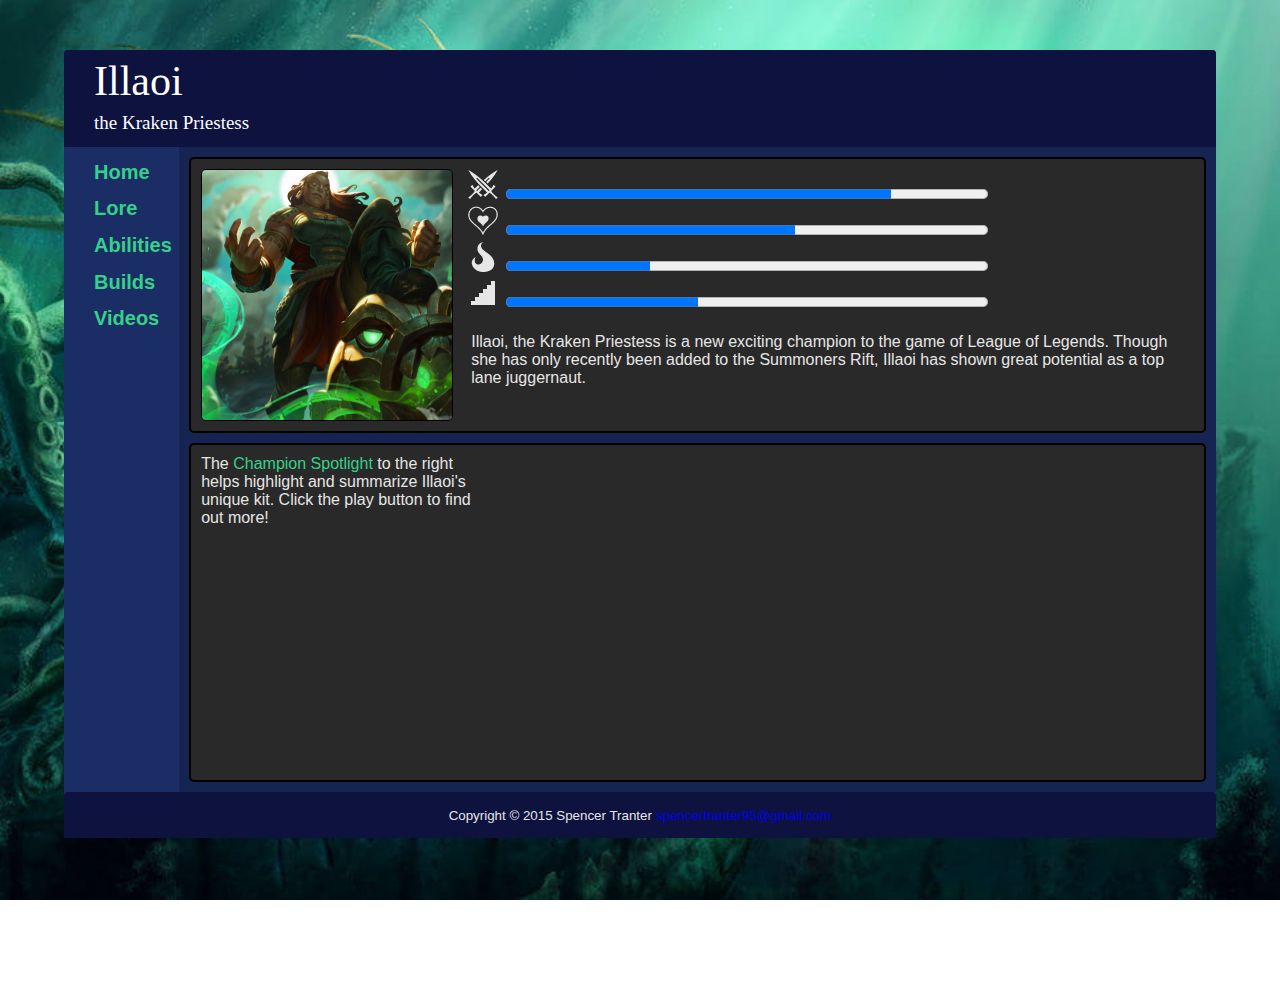
<file: project/index.html>
<!DOCTYPE html>
<html lang="en">
<head>
	<title>Index</title>
	<meta charset="utf-8">

	<link type="text/css" rel="stylesheet" href="assets/css/layout.css">

</head>

<body>
	<div class="wrapper">
		<header>
			<div class='logo'>
				Illaoi<br/>
				<span class='logo-sub-title'>the Kraken Priestess</span>
			</div>
		</header>
		<div class="floatleft">
			<nav>
				<ul>
					<li><a href="index.html">Home</a></li>
					<li><a href="lore.html">Lore</a></li>
					<li><a href="abilities.html">Abilities</a></li>
					<li><a href="builds.html">Builds</a></li>
					<li><a href="videos.html">Videos</a></li>
				</ul>
			</nav>
		</div>
		<main>
			<div id="topinfo">
				<img src="assets/images/noskin.png" alt="original Illaoi" height="250" width="250">
				<ul id="stats">
					<li id="attack"><progress value="8" max="10">Attack Power</progress></li>
					<li id="defence"><progress value="6" max="10">Defence Power</progress></li>
					<li id="ability"><progress value="3" max="10">Ability Power</progress></li>
					<li id="difficulty"><progress value="4" max="10">Difficulty</progress></li>
				</ul>
				<p>
					Illaoi, the Kraken Priestess is a new exciting champion to the game of
					League of Legends. Though she has only recently been added to the
					Summoners Rift, Illaoi has shown great potential as a top lane
					juggernaut.
				</p>
			</div>
			<div id="botinfo">
				<iframe width="700" height="315" allowfullscreen
					src="https://www.youtube.com/embed/UFkCDRlb9FA">
				</iframe>
				<p>
					The <a href="https://www.youtube.com/watch?v=UFkCDRlb9FA">Champion Spotlight</a> to the right helps highlight and summarize Illaoi's
					unique kit. Click the play button to find out more!
				</p>
				<br>
			</div>
		</main>
		<footer>
			<small>Copyright &copy; 2015 Spencer Tranter</small>
			<small><a href="mailto:spencertranter95@gmail.com">spencertranter95@gmail.com</a></small>
		</footer>
	</div>
</body>
</html>
</file>
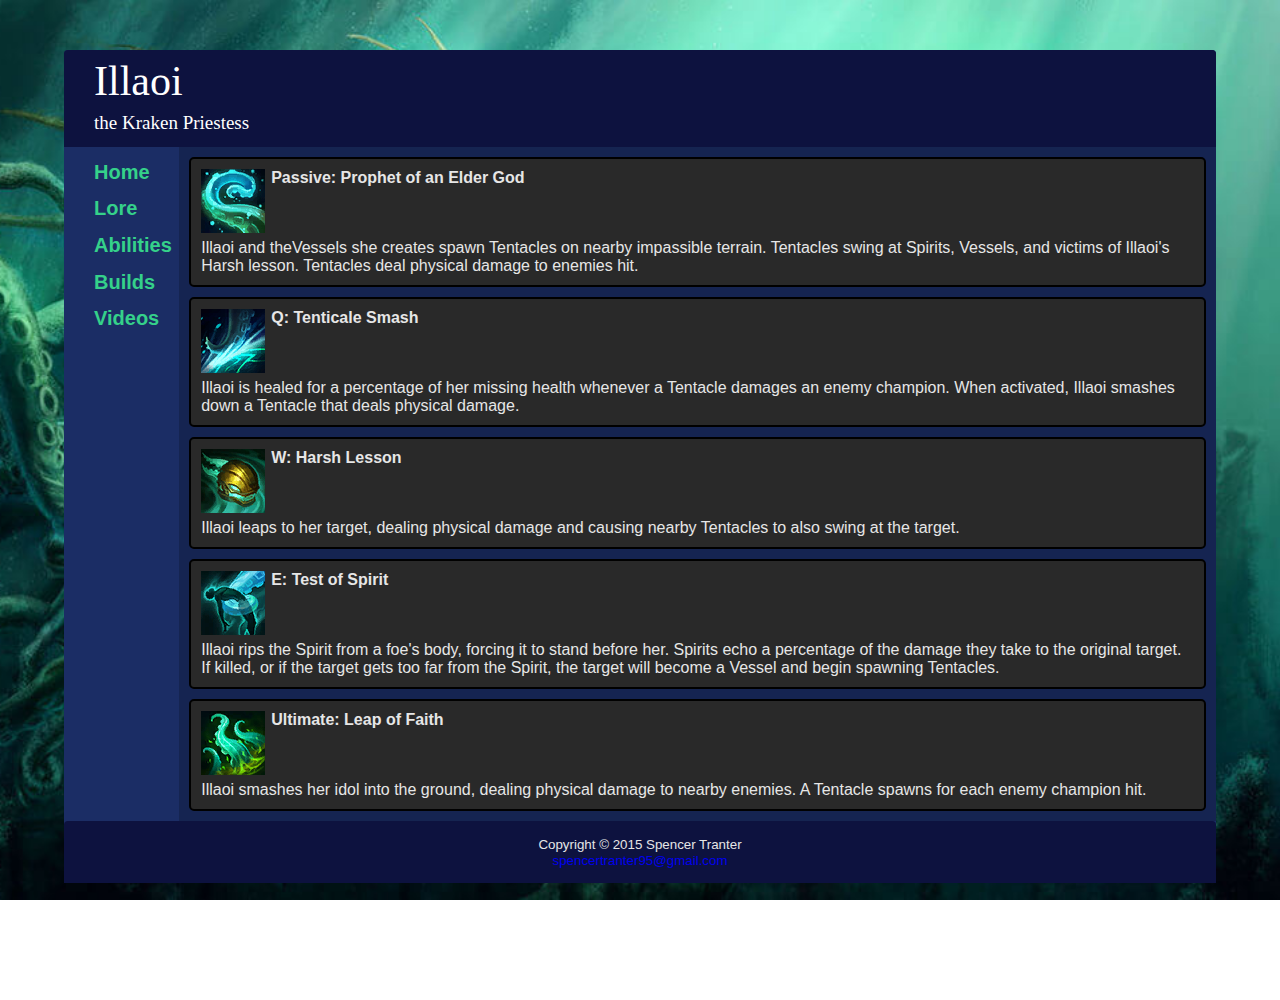
<file: abilities.html>
<!DOCTYPE html>
<html lang="en">
<head>
	<title>Abilities</title>
	<meta charset="utf-8">

	<link type="text/css" rel="stylesheet" href="assets/css/layout.css">

</head>

<body>
	<div class="wrapper">
		<header>
			<div class='logo'>
				Illaoi<br/>
				<span class='logo-sub-title'>the Kraken Priestess</span>
			</div>
		</header>
		<div class="floatleft">
			<nav>
				<ul>
					<li><a href="home.html">Home</a></li>
					<li><a href="lore.html">Lore</a></li>
					<li><a href="abilities.html">Abilities</a></li>
					<li><a href="builds.html">Builds</a></li>
					<li><a href="videos.html">Videos</a></li>
				</ul>
			</nav>
		</div>
		<main>
			<div id="passive">
				<img src="assets/images/abilities/illaoiP.png" height="64" width="64" alt="single tenticle">
				<dl>
					<dt>Passive: Prophet of an Elder God</dt>
						<dd>
							<br>
							Illaoi and theVessels she creates spawn Tentacles on nearby impassible
							terrain. Tentacles swing at Spirits, Vessels, and victims of Illaoi's Harsh
							lesson. Tentacles deal physical damage to enemies hit.
						</dd>
				</dl>
			</div>
			<div id="q">
				<img src="assets/images/abilities/illaoiQ.png" height="64" width="64" alt="tenticle smashing ground">
				<dl>
					<dt>Q: Tenticale Smash</dt>
						<dd>
							<br>
							Illaoi is healed for a percentage of her missing health whenever a
							Tentacle damages an enemy champion. When activated, Illaoi smashes
							down a Tentacle that deals physical damage.
						</dd>
				</dl>
			</div>
			<div id="w">
				<img src="assets/images/abilities/illaoiW.png" height="64" width="64" alt="idol of a kraken face">
				<dl>
					<dt>W: Harsh Lesson</dt>
						<dd>
							<br>
							Illaoi leaps to her target, dealing physical damage and causing nearby
							Tentacles to also swing at the target.
						</dd>
				</dl>
			</div>
			<div id="e">
				<img src="assets/images/abilities/illaoiE.png" height="64" width="64" alt="tenticle grabbing a body">
				<dl>
					<dt>E: Test of Spirit</dt>
						<dd>
							<br>
							Illaoi rips the Spirit from a foe's body, forcing it to stand before
							her. Spirits echo a percentage of the damage they take to the original
							target. If killed, or if the target gets too far from the Spirit, the
							target will become a Vessel and begin spawning Tentacles.
						</dd>
				</dl>
			</div>
			<div id="r">
				<img src="assets/images/abilities/illaoiR.png" height="64" width="64" alt="three tenticles">
				<dl>
					<dt>Ultimate: Leap of Faith</dt>
						<dd>
							<br>
							Illaoi smashes her idol into the ground, dealing physical damage
							to nearby enemies. A Tentacle spawns for each enemy champion hit.
						</dd>
				</dl>
			</div>
		</main>
		<footer>
			<small>Copyright &copy; 2015 Spencer Tranter</small>
			<br>
			<small><a href="mailto:spencertranter95@gmail.com">spencertranter95@gmail.com</a></small>
		</footer>
	</div>
</body>
</html>
</file>
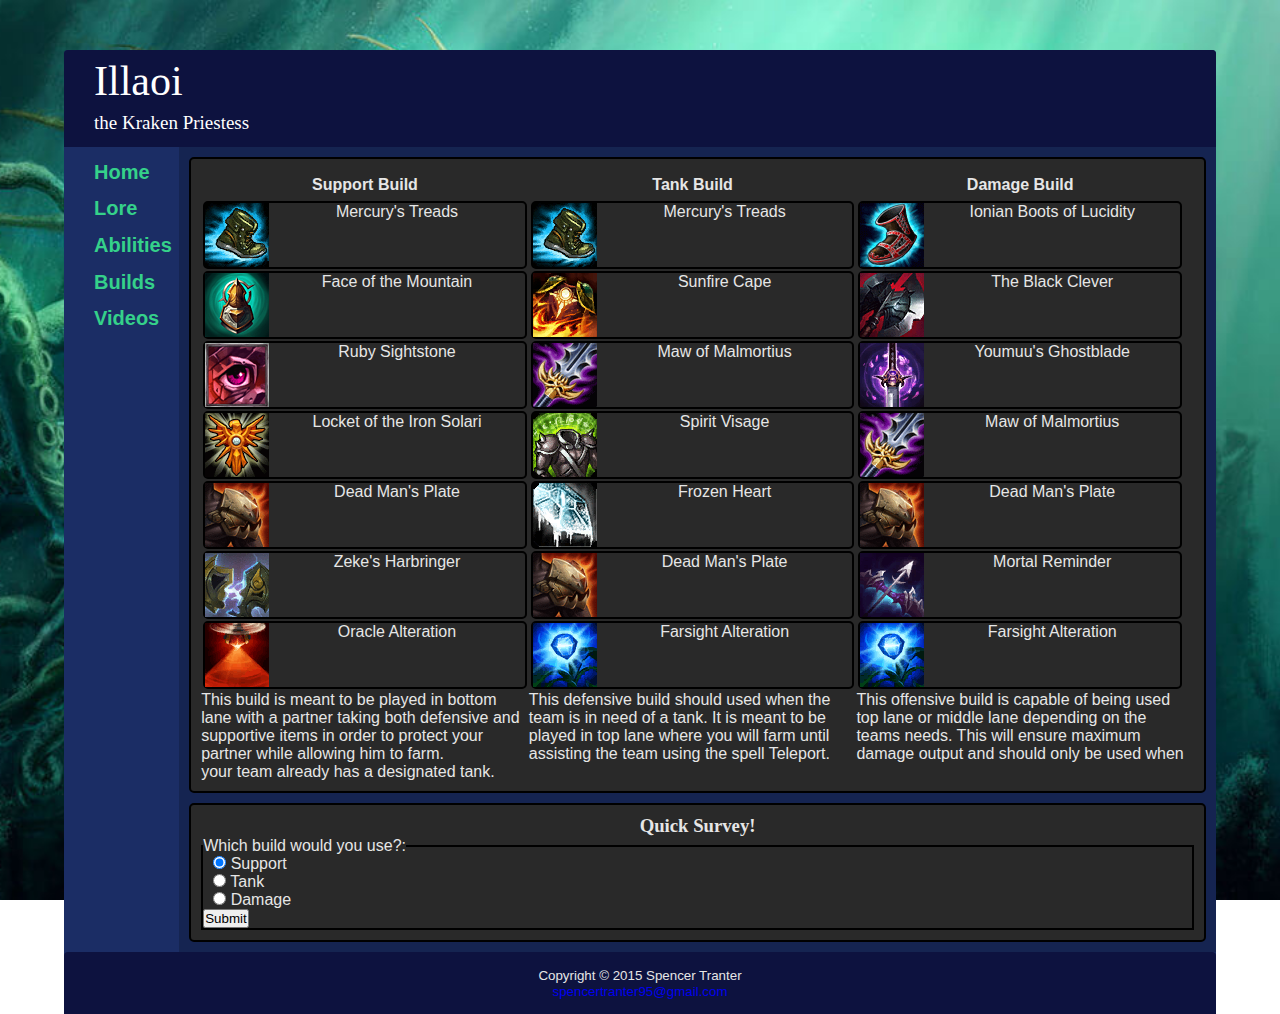
<file: builds.html>
<!DOCTYPE html>
<html lang="en">
<head>
	<title>Builds</title>
	<meta charset="utf-8">

	<link type="text/css" rel="stylesheet" href="assets/css/layout.css">

</head>

<body>
	<div class="wrapper">
		<header>
			<div class='logo'>
				Illaoi<br/>
				<span class='logo-sub-title'>the Kraken Priestess</span>
			</div>
		</header>
		<div class="floatleft">
			<nav>
				<ul>
					<li><a href="home.html">Home</a></li>
					<li><a href="lore.html">Lore</a></li>
					<li><a href="abilities.html">Abilities</a></li>
					<li><a href="builds.html">Builds</a></li>
					<li><a href="videos.html">Videos</a></li>
				</ul>
			</nav>
		</div>
		<main>
			<div id="builds">
				<table>
					<tr>
						<th>Support Build</th>
					</tr>
		  		<tr>
		    		<td>
							<img src="assets/images/support/mercurys.gif" width="64" height="64" alt="brown boots">
							Mercury's Treads
						</td>
		  		</tr>
					<tr>
						<td>
							<img src="assets/images/support/face.gif" width="64" height="64" alt="green pendant">
							Face of the Mountain
						</td>
					</tr>
					<tr>
						<td>
							<img src="assets/images/support/ruby.gif" width="64" height="64" alt="red eye">
							Ruby Sightstone
						</td>
					</tr>
					<tr>
						<td>
							<img src="assets/images/support/locket.gif" width="64" height="64" alt="golden locket">
							Locket of the Iron Solari
						</td>
					</tr>
					<tr>
						<td>
							<img src="assets/images/support/dead.gif" width="64" height="64" alt="brown shoulder plate">
							Dead Man's Plate
						</td>
					</tr>
					<tr>
						<td>
							<img src="assets/images/support/zekes.gif" width="64" height="64" alt="lighting connecting armour">
							Zeke's Harbringer
						</td>
					</tr>
					<tr>
						<td>
							<img src="assets/images/support/oracle.gif" width="64" height="64" alt="red trinket">
							Oracle Alteration
						</td>
					</tr>
				</table>


			<table>
				<tr>
					<th>Tank Build</th>
				</tr>
				<tr>
					<td>
						<img src="assets/images/tank/mercurys.gif" width="64" height="64" alt="brown boots">
						Mercury's Treads
					</td>
				</tr>
				<tr>
					<td>
						<img src="assets/images/tank/sunfire.gif" width="64" height="64" alt="burning cape">
						Sunfire Cape
					</td>
				</tr>
				<tr>
					<td>
						<img src="assets/images/tank/maw.gif" width="64" height="64" alt="jagged sword">
						Maw of Malmortius
					</td>
				</tr>
				<tr>
					<td>
						<img src="assets/images/tank/spirit.gif" width="64" height="64" alt="glowing green armour">
						Spirit Visage
					</td>
				</tr>
				<tr>
					<td>
						<img src="assets/images/tank/frozen.gif" width="64" height="64" alt="white crystal">
						Frozen Heart
					</td>
				</tr>
				<tr>
					<td>
						<img src="assets/images/tank/dead.gif" width="64" height="64" alt="brown shoulder plate">
						Dead Man's Plate
					</td>
				</tr>
				<tr>
					<td>
						<img src="assets/images/tank/farsight.gif" width="64" height="64" alt="blue trinket">
						Farsight Alteration
					</td>
				</tr>
			</table>


		<table>
			<tr>
				<th>Damage Build</th>
			</tr>
			<tr>
				<td>
					<img src="assets/images/damage/ionian.gif" width="64" height="64" alt="red boots">
					Ionian Boots of Lucidity
				</td>
			</tr>
			<tr>
				<td>
					<img src="assets/images/damage/black.gif" width="64" height="64" alt="black axe">
					The Black Clever
				</td>
			</tr>
			<tr>
				<td>
					<img src="assets/images/damage/youmuus.gif" width="64" height="64" alt="glowing sword">
					Youmuu's Ghostblade
				</td>
			</tr>
			<tr>
				<td>
					<img src="assets/images/damage/maw.gif" width="64" height="64" alt="jagged sword">
					Maw of Malmortius
				</td>
			</tr>
			<tr>
				<td>
					<img src="assets/images/damage/dead.gif" width="64" height="64" alt="brown shoulder plate">
					Dead Man's Plate
				</td>
			</tr>
			<tr>
				<td>
					<img src="assets/images/damage/mortal.gif" width="64" height="64" alt="purple crossbow">
					Mortal Reminder
				</td>
			</tr>
			<tr>
				<td>
					<img src="assets/images/damage/farsight.gif" width="64" height="64" alt="blue trinket">
					Farsight Alteration
				</td>
			</tr>
		</table>
		<p>
			This build is meant to be played in bottom lane with a partner taking both
			defensive and supportive items in order to protect your partner while allowing
			him to farm.
		</p>
		<p>
			This defensive build should used when the team is in need of a tank. It is
			meant to be played in top lane where you will farm until assisting the team
			using the spell Teleport.
		</p>
			This offensive build is capable of being used top lane or middle lane depending
			on the teams needs. This will ensure maximum damage output and should only be
			used when your team already has a designated tank.
		<p>
	</div>
	<div id = "bot">
		<h3> Quick Survey!</h3>
		<form>
			<fieldset>
				<legend>Which build would you use?:</legend>
				<input type="radio" name="build" value="support" checked> Support<br>
				<input type="radio" name="build" value="tank"> Tank<br>
				<input type="radio" name="build" value="damage"> Damage<br>
				<button type="submit" value="Submit" onclick="alert('Thank you for your time!');">Submit</button>
			</fieldset>
		</form>
	</div>
		</main>
		<footer>
			<small>Copyright &copy; 2015 Spencer Tranter</small>
			<br>
			<small><a href="mailto:spencertranter95@gmail.com">spencertranter95@gmail.com</a></small>
		</footer>
	</div>
</body>
</html>
</file>
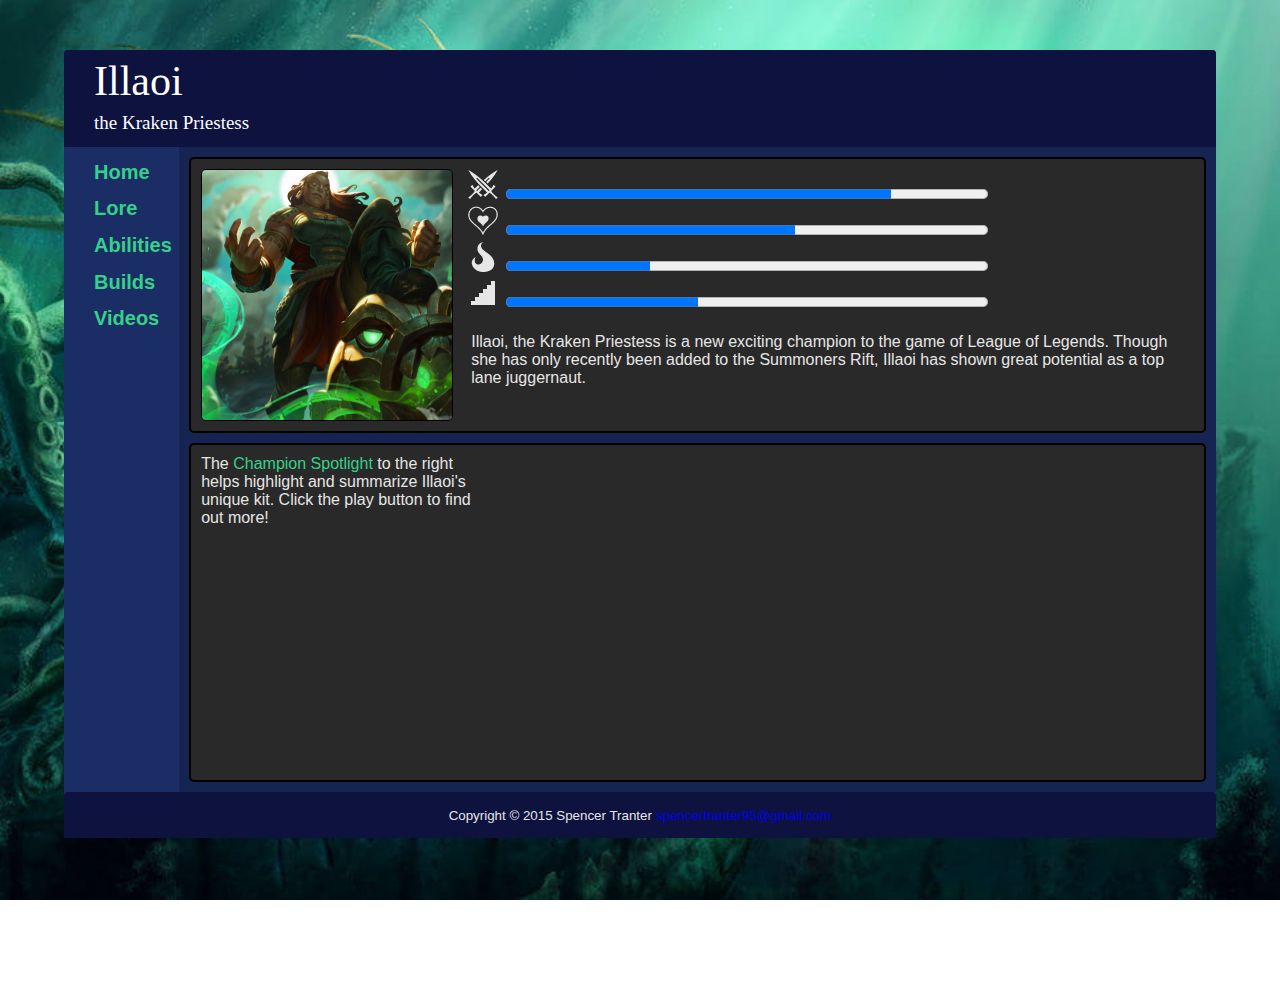
<file: home.html>
<!DOCTYPE html>
<html lang="en">
<head>
	<title>Index</title>
	<meta charset="utf-8">

	<link type="text/css" rel="stylesheet" href="assets/css/layout.css">

</head>

<body>
	<div class="wrapper">
		<header>
			<div class='logo'>
				Illaoi<br/>
				<span class='logo-sub-title'>the Kraken Priestess</span>
			</div>
		</header>
		<div class="floatleft">
			<nav>
				<ul>
					<li><a href="home.html">Home</a></li>
					<li><a href="lore.html">Lore</a></li>
					<li><a href="abilities.html">Abilities</a></li>
					<li><a href="builds.html">Builds</a></li>
					<li><a href="videos.html">Videos</a></li>
				</ul>
			</nav>
		</div>
		<main>
			<div id="topinfo">
				<img src="assets/images/noskin.png" alt="original Illaoi" height="250" width="250">
				<ul id="stats">
					<li id="attack"><progress value="8" max="10">Attack Power</progress></li>
					<li id="defence"><progress value="6" max="10">Defence Power</progress></li>
					<li id="ability"><progress value="3" max="10">Ability Power</progress></li>
					<li id="difficulty"><progress value="4" max="10">Difficulty</progress></li>
				</ul>
				<p>
					Illaoi, the Kraken Priestess is a new exciting champion to the game of
					League of Legends. Though she has only recently been added to the
					Summoners Rift, Illaoi has shown great potential as a top lane
					juggernaut.
				</p>
			</div>
			<div id="botinfo">
				<iframe width="700" height="315" allowfullscreen
					src="https://www.youtube.com/embed/UFkCDRlb9FA">
				</iframe>
				<p>
					The <a href="https://www.youtube.com/watch?v=UFkCDRlb9FA">Champion Spotlight</a> to the right helps highlight and summarize Illaoi's
					unique kit. Click the play button to find out more!
				</p>
				<br>
			</div>
		</main>
		<footer>
			<small>Copyright &copy; 2015 Spencer Tranter</small>
			<small><a href="mailto:spencertranter95@gmail.com">spencertranter95@gmail.com</a></small>
		</footer>
	</div>
</body>
</html>
</file>
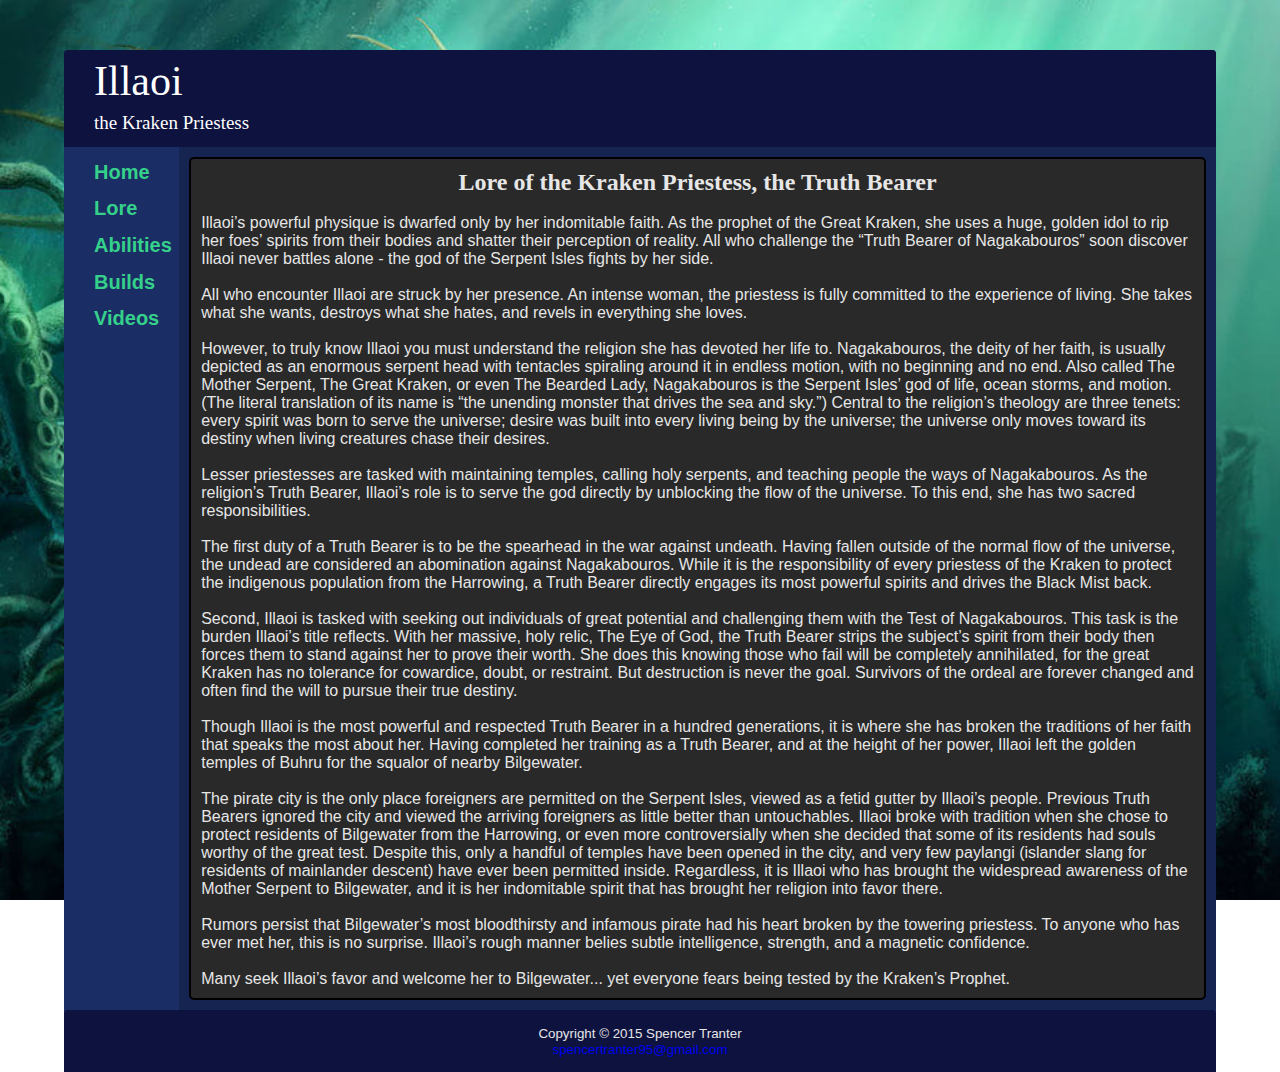
<file: lore.html>
<!DOCTYPE html>
<html lang="en">
<head>
	<title>Lore</title>
	<meta charset="utf-8">

	<link type="text/css" rel="stylesheet" href="assets/css/layout.css">

</head>

<body>
	<div class="wrapper">
		<header>
			<div class='logo'>
				Illaoi<br/>
				<span class='logo-sub-title'>the Kraken Priestess</span>
			</div>
		</header>
		<div class="floatleft">
			<nav>
				<ul>
					<li><a href="home.html">Home</a></li>
					<li><a href="lore.html">Lore</a></li>
					<li><a href="abilities.html">Abilities</a></li>
					<li><a href="builds.html">Builds</a></li>
					<li><a href="videos.html">Videos</a></li>
				</ul>
			</nav>
		</div>
		<main>
			<div id="lore">
				<h2> Lore of the Kraken Priestess, the Truth Bearer </h2>
				<br>
				<p>
					Illaoi’s powerful physique is dwarfed only by her indomitable faith. As
				 the prophet of the Great Kraken, she uses a huge, golden idol to rip her
				  foes’ spirits from their bodies and shatter their perception of reality.
					 All who challenge the “Truth Bearer of Nagakabouros” soon discover Illaoi
					  never battles alone - the god of the Serpent Isles fights by her side.
						<br>
						<br>
All who encounter Illaoi are struck by her presence. An intense woman, the priestess
 is fully committed to the experience of living. She takes what she wants, destroys
  what she hates, and revels in everything she loves.
						<br>
						<br>
However, to truly know Illaoi you must understand the religion she has devoted her
 life to. Nagakabouros, the deity of her faith, is usually depicted as an enormous
  serpent head with tentacles spiraling around it in endless motion, with no beginning
	 and no end. Also called The Mother Serpent, The Great Kraken, or even The Bearded Lady,
	  Nagakabouros is the Serpent Isles’ god of life, ocean storms, and motion. (The
		 literal translation of its name is “the unending monster that drives the sea
		 and sky.”) Central to the religion’s theology are three tenets: every spirit
		 was born to serve the universe; desire was built into every living being by
		 the universe; the universe only moves toward its destiny when living creatures
		  chase their desires.
						<br>
						<br>
Lesser priestesses are tasked with maintaining temples, calling holy serpents, and
teaching people the ways of Nagakabouros. As the religion’s Truth Bearer, Illaoi’s
role is to serve the god directly by unblocking the flow of the universe. To this
end, she has two sacred responsibilities.
						<br>
						<br>
The first duty of a Truth Bearer is to be the spearhead in the war against undeath.
 Having fallen outside of the normal flow of the universe, the undead are considered
  an abomination against Nagakabouros. While it is the responsibility of every priestess
	 of the Kraken to protect the indigenous population from the Harrowing, a Truth
	 Bearer directly engages its most powerful spirits and drives the Black Mist back.
	 					<br>
						<br>
Second, Illaoi is tasked with seeking out individuals of great potential and challenging
 them with the Test of Nagakabouros. This task is the burden Illaoi’s title reflects.
  With her massive, holy relic, The Eye of God, the Truth Bearer strips the subject’s
	 spirit from their body then forces them to stand against her to prove their worth.
	  She does this knowing those who fail will be completely annihilated, for the great
		 Kraken has no tolerance for cowardice, doubt, or restraint. But destruction is
		 never the goal. Survivors of the ordeal are forever changed and often find the
		 will to pursue their true destiny.
		 				<br>
						<br>
Though Illaoi is the most powerful and respected Truth Bearer in a hundred generations,
 it is where she has broken the traditions of her faith that speaks the most about her.
  Having completed her training as a Truth Bearer, and at the height of her power,
	Illaoi left the golden temples of Buhru for the squalor of nearby Bilgewater.
						<br>
						<br>
The pirate city is the only place foreigners are permitted on the Serpent Isles,
viewed as a fetid gutter by Illaoi’s people. Previous Truth Bearers ignored the city
 and viewed the arriving foreigners as little better than untouchables. Illaoi broke
  with tradition when she chose to protect residents of Bilgewater from the Harrowing,
	 or even more controversially when she decided that some of its residents had souls
	 worthy of the great test. Despite this, only a handful of temples have been opened
	 in the city, and very few paylangi (islander slang for residents of mainlander
	 descent) have ever been permitted inside. Regardless, it is Illaoi who has brought
	  the widespread awareness of the Mother Serpent to Bilgewater, and it is her
		indomitable spirit that has brought her religion into favor there.
						<br>
						<br>
Rumors persist that Bilgewater’s most bloodthirsty and infamous pirate had his heart
 broken by the towering priestess. To anyone who has ever met her, this is no surprise.
  Illaoi’s rough manner belies subtle intelligence, strength, and a magnetic confidence.
						<br>
						<br>
Many seek Illaoi’s favor and welcome her to Bilgewater... yet everyone fears being tested
 by the Kraken’s Prophet.
			</p>
		</div>
		</main>
		<footer>
			<small>Copyright &copy; 2015 Spencer Tranter</small>
			<br>
			<small><a href="mailto:spencertranter95@gmail.com">spencertranter95@gmail.com</a></small>
		</footer>
	</div>
</body>
</html>
</file>
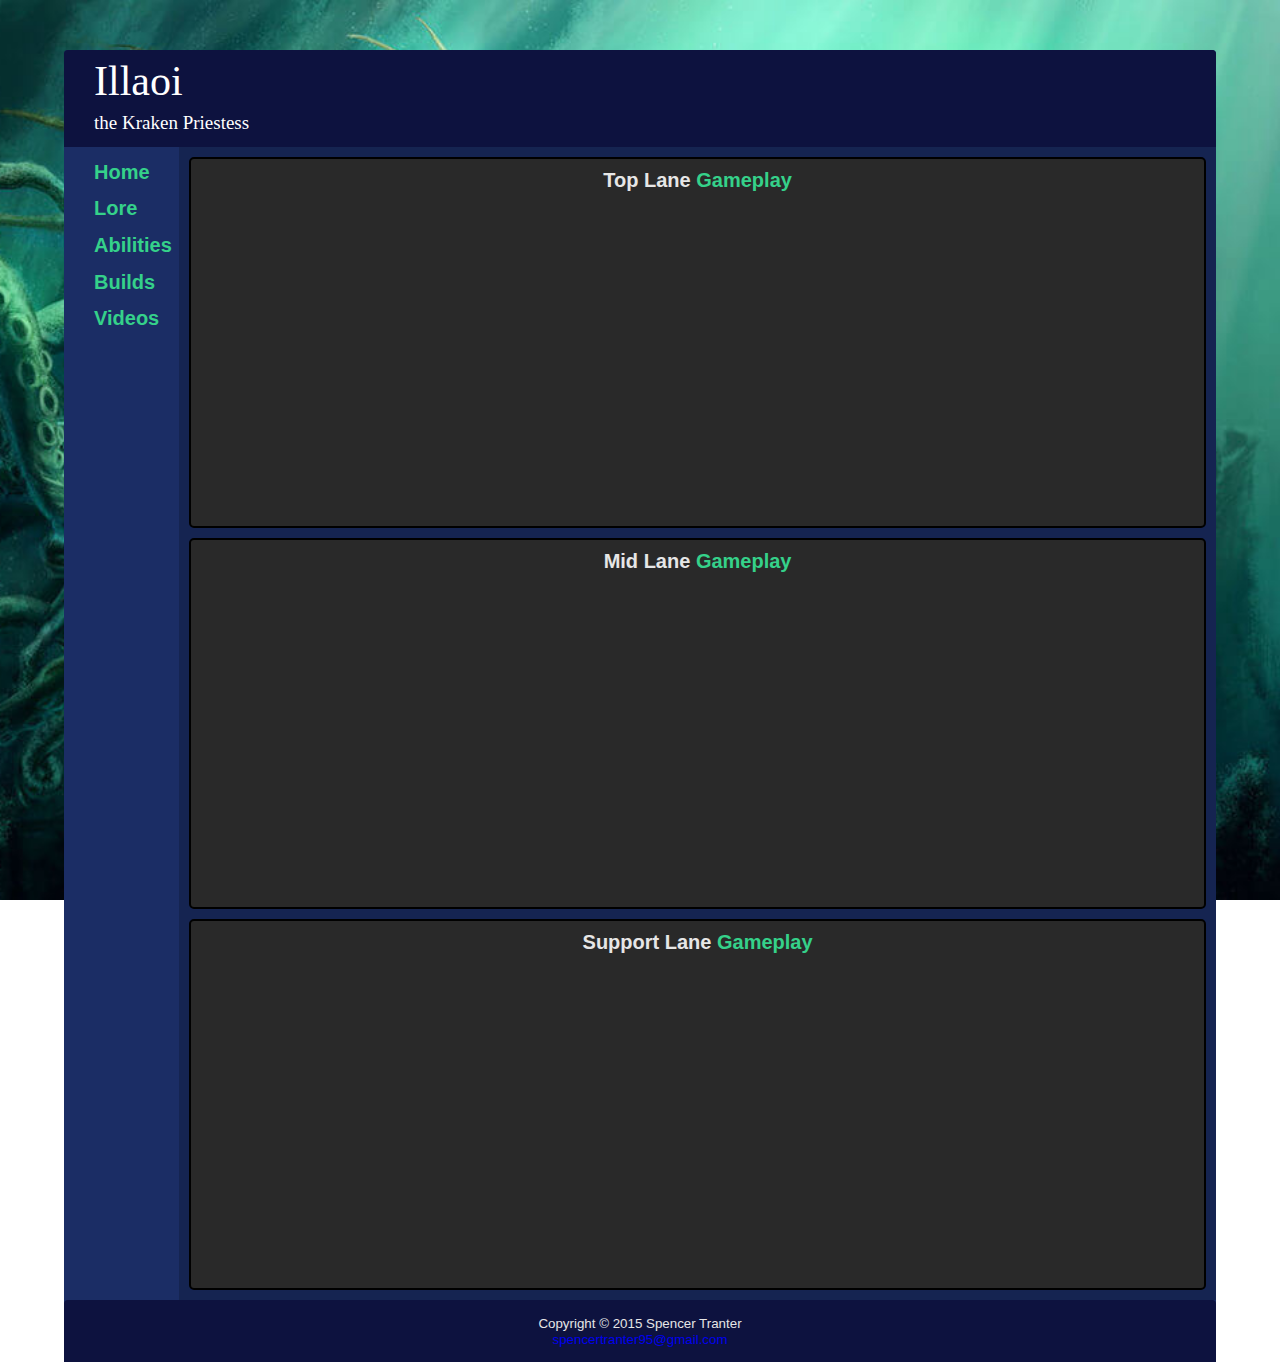
<file: videos.html>
<!DOCTYPE html>
<html lang="en">
<head>
	<title>Videos</title>
	<meta charset="utf-8">

	<link type="text/css" rel="stylesheet" href="assets/css/layout.css">

</head>

<body>
	<div class="wrapper">
		<header>
			<div class='logo'>
				Illaoi<br/>
				<span class='logo-sub-title'>the Kraken Priestess</span>
			</div>
		</header>
		<div class="floatleft">
			<nav>
				<ul>
					<li><a href="home.html">Home</a></li>
					<li><a href="lore.html">Lore</a></li>
					<li><a href="abilities.html">Abilities</a></li>
					<li><a href="builds.html">Builds</a></li>
					<li><a href="videos.html">Videos</a></li>
				</ul>
			</nav>
		</div>
		<main>
			<div id="top">
				<p>Top Lane <a href="https://www.youtube.com/watch?v=5G_s8UKLVKI">
					Gameplay</a></p>
				<iframe width="800" height="315" allowfullscreen
					src="https://www.youtube.com/embed/5G_s8UKLVKI">
				</iframe>
			</div>
			<div id="mid">
				<p>Mid Lane <a href="https://www.youtube.com/watch?v=hs2XVjYIcgY">
					Gameplay</a></p>
				<iframe width="800" height="315" allowfullscreen
					src="https://www.youtube.com/embed/hs2XVjYIcgY">
				</iframe>
			</div>
			<div id="support">
				<p>Support Lane <a href="https://www.youtube.com/watch?v=0Qz05C2YHzg">
					Gameplay</a></p>
				<iframe width="800" height="315" allowfullscreen
					src="https://www.youtube.com/embed/0Qz05C2YHzg">
				</iframe>
			</div>
		</main>
		<footer>
			<small>Copyright &copy; 2015 Spencer Tranter</small>
			<br>
			<small><a href="mailto:spencertranter95@gmail.com">spencertranter95@gmail.com</a></small>
		</footer>
	</div>
</body>
</html>
</file>
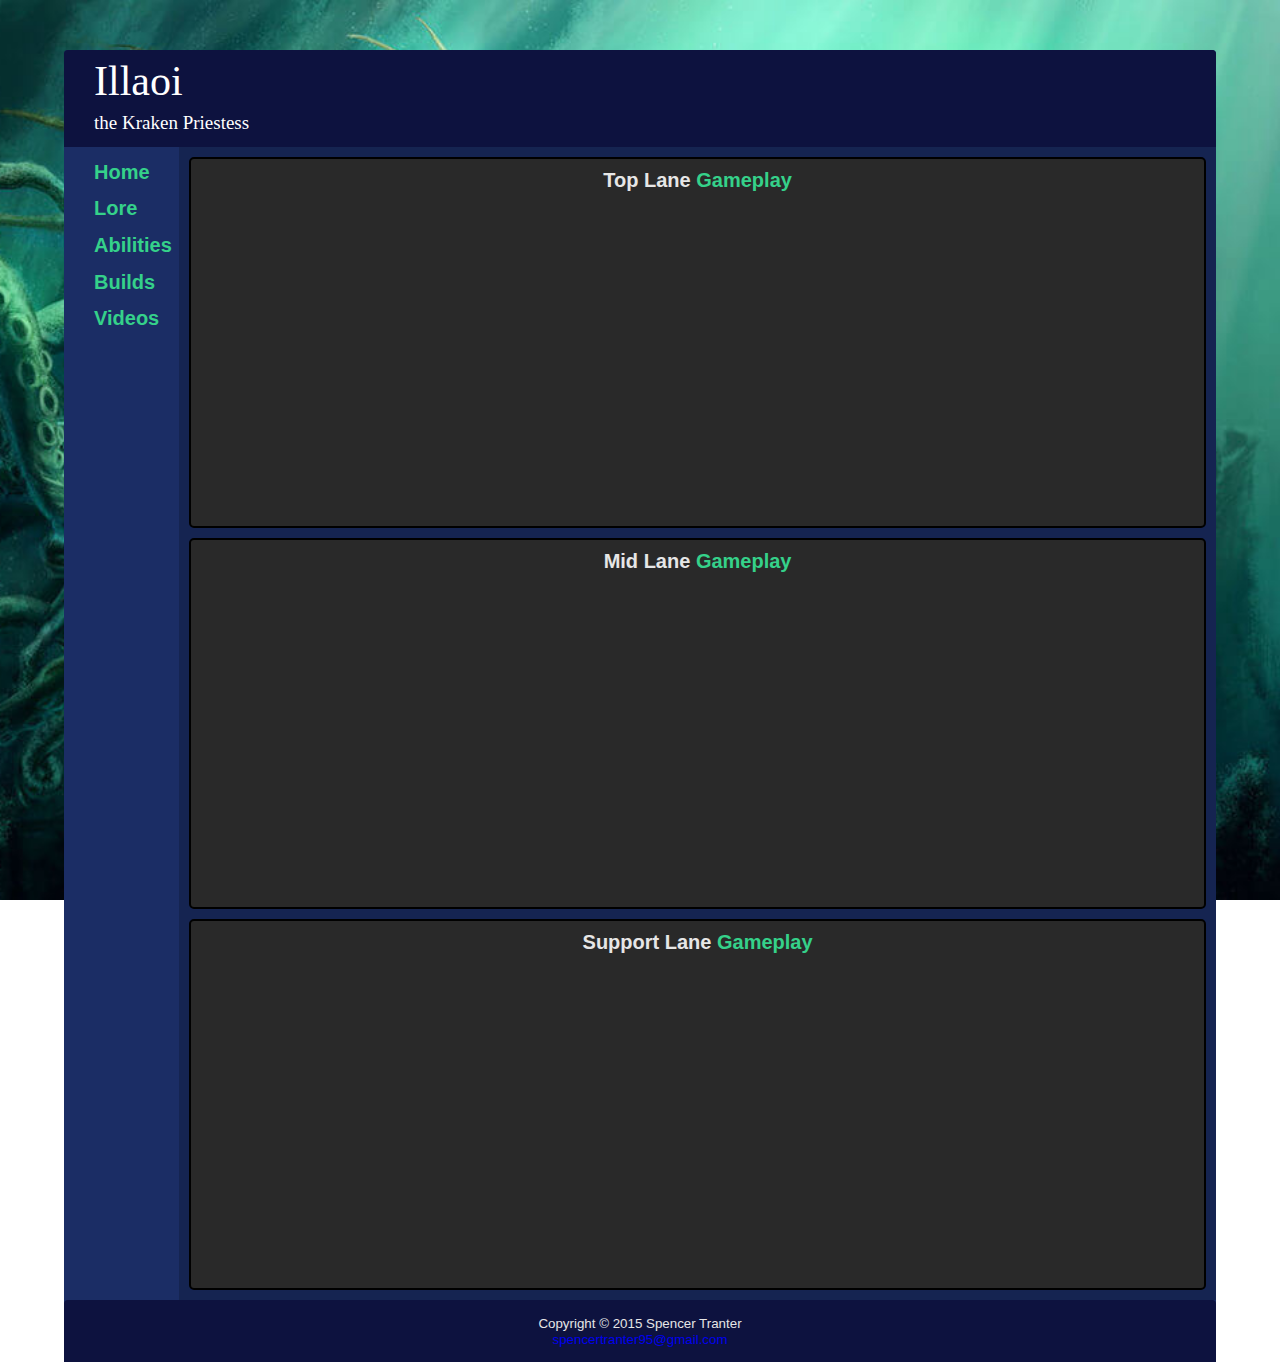
<file: project/videos.html>
<!DOCTYPE html>
<html lang="en">
<head>
	<title>Videos</title>
	<meta charset="utf-8">

	<link type="text/css" rel="stylesheet" href="assets/css/layout.css">

</head>

<body>
	<div class="wrapper">
		<header>
			<div class='logo'>
				Illaoi<br/>
				<span class='logo-sub-title'>the Kraken Priestess</span>
			</div>
		</header>
		<div class="floatleft">
			<nav>
				<ul>
					<li><a href="home.html">Home</a></li>
					<li><a href="lore.html">Lore</a></li>
					<li><a href="abilities.html">Abilities</a></li>
					<li><a href="builds.html">Builds</a></li>
					<li><a href="videos.html">Videos</a></li>
				</ul>
			</nav>
		</div>
		<main>
			<div id="top">
				<p>Top Lane <a href="https://www.youtube.com/watch?v=6UXgGyz75IA">
					Gameplay</a></p>
				<iframe width="800" height="315" allowfullscreen
					src="https://www.youtube.com/embed/6UXgGyz75IA">
				</iframe>
			</div>
			<div id="mid">
				<p>Mid Lane <a href="https://www.youtube.com/watch?v=hs2XVjYIcgY">
					Gameplay</a></p>
				<iframe width="800" height="315" allowfullscreen
					src="https://www.youtube.com/embed/hs2XVjYIcgY">
				</iframe>
			</div>
			<div id="support">
				<p>Support Lane <a href="https://www.youtube.com/watch?v=0Qz05C2YHzg">
					Gameplay</a></p>
				<iframe width="800" height="315" allowfullscreen
					src="https://www.youtube.com/embed/0Qz05C2YHzg">
				</iframe>
			</div>
		</main>
		<footer>
			<small>Copyright &copy; 2015 Spencer Tranter</small>
			<br>
			<small><a href="mailto:spencertranter95@gmail.com">spencertranter95@gmail.com</a></small>
		</footer>
	</div>
</body>
</html>
</file>
<file: project/assets/css/layout.css>
* {
   margin: 0px;
   padding: 0px;
}

/* Make sure the site always takes up all of the browser height*/
html {
  height: 100%;
}
body {
  height: 100%;
}

body{
	font-family: "Helvetica Neue", "Helvetica", "Roboto", "Arial", sans-serif;
  background: url("../images/kraken.jpg") no-repeat center center fixed;
	background-size: cover;
  padding: 50px 0;
}
.wrapper{
  background-color: #1b2d65;
  border-radius: 4px;
  margin: 0 auto;
	width: 90%;
}

h1, h2, h3, h4, h5, h6 {
  font-family: "Georgia", "Cambria", "Times New Roman", "Times", serif;
}
a {
  text-decoration: none;
}
header{
	background-repeat: no-repeat;
	background-color: #0d123F;
	background-position: center;
  border-radius: 4px 4px 0 0;
  padding: 15px 0;
  font-family: "Georgia", "Cambria", "Times New Roman", "Times", serif;
}

.logo{
  color: white;
  font-size: 42px;
  line-height: 0.8;
  margin-left: 30px;
}

.logo-sub-title{
  font-size: 19px;
}
h1{
	text-align: center;
}
nav{
	float: left;
	width: 10%;
	display: block;
	height: 100%;
  font-size: 20px;
  font-weight: bold;
}
nav ul{
	list-style-type: none;
	box-sizing: border-box;
  margin-left: 30px;
}
nav li{
	margin: 16% 0;
}
nav a{
	color: #e6e6e6;
	padding-bottom: 15px;

}
nav a:link{
	color: #35d18a;
}
nav a:visited{
	border-color: #56af1e;
	color: #35d18a;
}
nav a:hover{
	border-color: #56af1e;
	color: #99ff99;
}
main{
	color: #e6e6e6;
	background-color: #152451;
	overflow: auto;
	height: 85%;
	margin-left:10%;
  width: 90%;
}
main div{
	padding:10px;
	margin:10px;
	background-color: #292929;
	border:2px solid black;
	border-radius: 5px;
	overflow: auto;
}
footer{
  border-radius: 4px 4px 0 0;
	margin: 0 auto;
	color: #e6e6e6;
	clear: both;
	background-color: #0d123F;
	text-align: center;
  padding: 15px 0;
  line-height: 1;
}

/*INDEX PAGE*/
#topinfo p{
	padding-top: 20px;
	margin-left: 270px;
}
#topinfo img{
	border:1px solid black;
	border-radius: 5px;
	float:left;
}
#stats{
	margin-left: 305px;
}
#stats progress{
	width: 70%;
	padding: 10px;
}
#attack{
    list-style-image: url("../images/icons/attack.png");
}
#defence{
    list-style-image: url("../images/icons/defence.png");
}
#ability{
    list-style-image: url("../images/icons/ability.png");
}
#difficulty{
    list-style-image: url("../images/icons/difficulty.png");
}
#botinfo iframe{
	float: right;
}
#botinfo p{
	overflow: auto;
}
#botinfo a:link{
	color: #35d18a;
}
#botinfo a:visited{
	border-color: #56af1e;
	color: #35d18a;
}
#botinfo a:hover{
	border-color: #56af1e;
	color: #99ff99;
}
#botinfo iframe{
  border:none;
}

/*LORE PAGE*/
#lore{
	text-align: center;
}
#lore p{
	text-align: left;
}

/*ABILITIES PAGE*/
#passive img, #q img, #w img, #e img, #r img{
  float:left;
}
dt{
  font-weight: bold;
  margin-left: 70px;
  overflow: auto;
}
dd{
  margin-top: 34px;
}

/*BUILDS PAGE*/
table, #builds p{
  width:33%;
  float: left;
  margin-left: auto;
  margin-right: auto;
}
#builds p{
  width: 33%;
}
th{
  padding-top: 5px;
  padding-bottom: 5px;
}
td{
  border: 2px solid black;
  border-radius: 5px;
  text-align: center;
}
td img{
  float: left;
}
#bot h3{
  text-align: center;
}
#bot fieldset{
  border-color:black;
 border-style: solid;
}
#bot input{
  margin-left: 10px;
}


/*VIDEOS PAGE*/
#top,#mid,#support{
  text-align: center;
}
#top p,#mid p,#support p{
  margin-bottom: 5px;
  font-weight: bold;
  font-size: 20px;
}
#top a:link,#mid a:link,#support a:link{
	color: #35d18a;
}
#top a:visited,#mid a:visited,#support a:visited{
	border-color: #56af1e;
	color: #35d18a;
}
#top a:hover,#mid a:hover,#support a:hover{
	border-color: #56af1e;
	color: #99ff99;
}
#top iframe,#mid iframe,#support iframe{
  margin-left: auto;
  margin-right: auto;
  border: none;
}
@media only screen and (max-width: 1024px){
	body{
	margin: 0;
	background-image: none;
  padding-top: 0;
}
	.wrapper{
    height: 100%;
		width:auto;
		min-width: 0;
		margin: 0;
		box-shadow: none;
	}
	header{
    width: 100%;
		height: 80px;
	}
	nav{
		height: 80px;
		width: auto;
		float: none;
		padding-top: 0;
		margin-top: 0;
		border: 1px solid black;
	}
	nav li{
		margin-left: 20px;
		display: inline-block;
    height: inherit;
    margin-top: 28px;
	}
	nav a{
		padding: 1em;
		font-size: 100%;
		width: 8em;
		font-weight: bold;
	}
	nav ul{
		text-align: center;
		padding: 0;
		margin: 0;
    height: inherit;
	}
	main{
		padding: 2em;
		margin: 0;
    width: inherit;
		font-size: 90%;
	}
@media only screen and (max-width: 768px){
  nav{
    height:auto;
  }
	nav ul{
		border-bottom: 1px solid black;
	}
	nav a{
		display: block;
		padding: 0.2em;
		width:auto;
		text-align: center;
		text-decoration: none;
	}
	nav li{
		margin-top: 0;
		margin-left: 0;
    margin-bottom: 10px;
		display: block;
		border-style: solid;
		border-bottom: 1px;
		border-color: black;
	}
  iframe{
    width: 80%
  }
}
*/
</file>
<file: assets/css/layout.css>
* {
   margin: 0px;
   padding: 0px;
}

/* Make sure the site always takes up all of the browser height*/
html {
  height: 100%;
}
body {
  height: 100%;
}

body{
	font-family: "Helvetica Neue", "Helvetica", "Roboto", "Arial", sans-serif;
  background: url("../images/kraken.jpg") no-repeat center center fixed;
	background-size: cover;
  padding: 50px 0;
}
.wrapper{
  background-color: #1b2d65;
  border-radius: 4px;
  margin: 0 auto;
	width: 90%;
}

h1, h2, h3, h4, h5, h6 {
  font-family: "Georgia", "Cambria", "Times New Roman", "Times", serif;
}
a {
  text-decoration: none;
}
header{
	background-repeat: no-repeat;
	background-color: #0d123F;
	background-position: center;
  border-radius: 4px 4px 0 0;
  padding: 15px 0;
  font-family: "Georgia", "Cambria", "Times New Roman", "Times", serif;
}

.logo{
  color: white;
  font-size: 42px;
  line-height: 0.8;
  margin-left: 30px;
}

.logo-sub-title{
  font-size: 19px;
}
h1{
	text-align: center;
}
nav{
	float: left;
	width: 10%;
	display: block;
	height: 100%;
  font-size: 20px;
  font-weight: bold;
}
nav ul{
	list-style-type: none;
	box-sizing: border-box;
  margin-left: 30px;
}
nav li{
	margin: 16% 0;
}
nav a{
	color: #e6e6e6;
	padding-bottom: 15px;

}
nav a:link{
	color: #35d18a;
}
nav a:visited{
	border-color: #56af1e;
	color: #35d18a;
}
nav a:hover{
	border-color: #56af1e;
	color: #99ff99;
}
main{
	color: #e6e6e6;
	background-color: #152451;
	overflow: auto;
	height: 85%;
	margin-left:10%;
  width: 90%;
}
main div{
	padding:10px;
	margin:10px;
	background-color: #292929;
	border:2px solid black;
	border-radius: 5px;
	overflow: auto;
}
footer{
  border-radius: 4px 4px 0 0;
	margin: 0 auto;
	color: #e6e6e6;
	clear: both;
	background-color: #0d123F;
	text-align: center;
  padding: 15px 0;
  line-height: 1;
}

/*INDEX PAGE*/
#topinfo p{
	padding-top: 20px;
	margin-left: 270px;
}
#topinfo img{
	border:1px solid black;
	border-radius: 5px;
	float:left;
}
#stats{
	margin-left: 305px;
}
#stats progress{
	width: 70%;
	padding: 10px;
}
#attack{
    list-style-image: url("../images/icons/attack.png");
}
#defence{
    list-style-image: url("../images/icons/defence.png");
}
#ability{
    list-style-image: url("../images/icons/ability.png");
}
#difficulty{
    list-style-image: url("../images/icons/difficulty.png");
}
#botinfo iframe{
	float: right;
}
#botinfo p{
	overflow: auto;
}
#botinfo a:link{
	color: #35d18a;
}
#botinfo a:visited{
	border-color: #56af1e;
	color: #35d18a;
}
#botinfo a:hover{
	border-color: #56af1e;
	color: #99ff99;
}
#botinfo iframe{
  border:none;
}

/*LORE PAGE*/
#lore{
	text-align: center;
}
#lore p{
	text-align: left;
}

/*ABILITIES PAGE*/
#passive img, #q img, #w img, #e img, #r img{
  float:left;
}
dt{
  font-weight: bold;
  margin-left: 70px;
  overflow: auto;
}
dd{
  margin-top: 34px;
}

/*BUILDS PAGE*/
table, #builds p{
  width:33%;
  float: left;
  margin-left: auto;
  margin-right: auto;
}
#builds p{
  width: 33%;
}
th{
  padding-top: 5px;
  padding-bottom: 5px;
}
td{
  border: 2px solid black;
  border-radius: 5px;
  text-align: center;
}
td img{
  float: left;
}
#bot h3{
  text-align: center;
}
#bot fieldset{
  border-color:black;
 border-style: solid;
}
#bot input{
  margin-left: 10px;
}


/*VIDEOS PAGE*/
#top,#mid,#support{
  text-align: center;
}
#top p,#mid p,#support p{
  margin-bottom: 5px;
  font-weight: bold;
  font-size: 20px;
}
#top a:link,#mid a:link,#support a:link{
	color: #35d18a;
}
#top a:visited,#mid a:visited,#support a:visited{
	border-color: #56af1e;
	color: #35d18a;
}
#top a:hover,#mid a:hover,#support a:hover{
	border-color: #56af1e;
	color: #99ff99;
}
#top iframe,#mid iframe,#support iframe{
  margin-left: auto;
  margin-right: auto;
  border: none;
}
@media only screen and (max-width: 1024px){
	body{
	margin: 0;
	background-image: none;
  padding-top: 0;
}
	.wrapper{
    height: 100%;
		width:auto;
		min-width: 0;
		margin: 0;
		box-shadow: none;
	}
	header{
    width: 100%;
		height: 80px;
	}
	nav{
		height: 80px;
		width: auto;
		float: none;
		padding-top: 0;
		margin-top: 0;
		border: 1px solid black;
	}
	nav li{
		margin-left: 20px;
		display: inline-block;
    height: inherit;
    margin-top: 28px;
	}
	nav a{
		padding: 1em;
		font-size: 100%;
		width: 8em;
		font-weight: bold;
	}
	nav ul{
		text-align: center;
		padding: 0;
		margin: 0;
    height: inherit;
	}
	main{
		padding: 2em;
		margin: 0;
    width: inherit;
		font-size: 90%;
	}
@media only screen and (max-width: 768px){
  nav{
    height:auto;
  }
	nav ul{
		border-bottom: 1px solid black;
	}
	nav a{
		display: block;
		padding: 0.2em;
		width:auto;
		text-align: center;
		text-decoration: none;
	}
	nav li{
		margin-top: 0;
		margin-left: 0;
    margin-bottom: 10px;
		display: block;
		border-style: solid;
		border-bottom: 1px;
		border-color: black;
	}
  iframe{
    width: 80%
  }
}
*/
</file>
